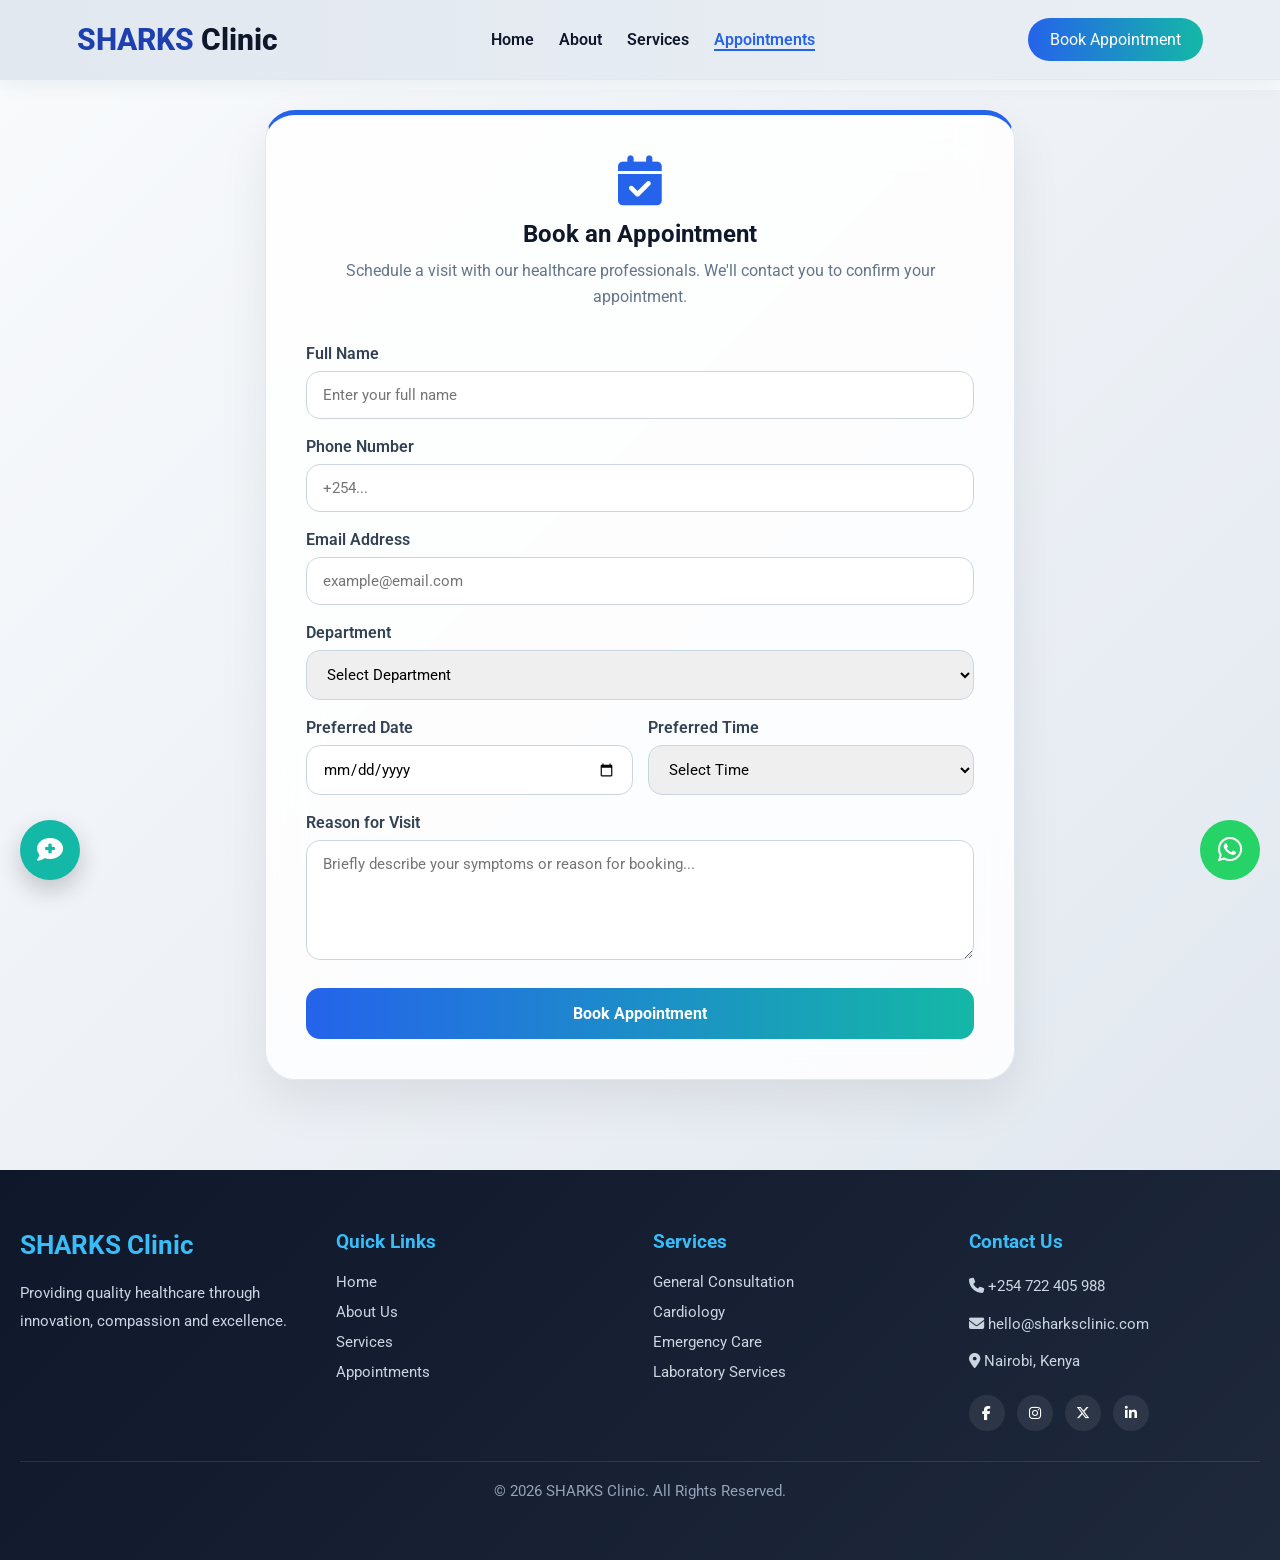
<file: appointment.html>
<!DOCTYPE html>
<html lang="en">
<head>
  <meta charset="UTF-8">
  <meta name="viewport" content="width=device-width, initial-scale=1.0">

  <title>Appointment Form</title>

  <link href="https://fonts.googleapis.com/css2?family=Roboto:ital,wght@0,100..900;1,100..900&display=swap" rel="stylesheet">
  <link rel="stylesheet"
  href="https://cdnjs.cloudflare.com/ajax/libs/font-awesome/6.5.1/css/all.min.css">

  <link rel="stylesheet"
  href="https://fonts.googleapis.com/css2?family=Material+Symbols+Outlined:opsz,wght,FILL,GRAD@24,400,0,0">

  <link rel="stylesheet" href="styles/appointment.css">
  <link rel="stylesheet" href="styles/header.css">
  <link rel="stylesheet" href="styles/general.css">
  <link rel="stylesheet" href="styles/footer.css">
  <link rel="stylesheet" href="assets/css/shared.css">
</head>

<body>
      <div id="header"></div>

 <section class="appointment-section">

  <div class="appointment-card">

    <i class="fa fa-calendar-check appointment-icon"></i>

    <h1>Book an Appointment</h1>

    <p class="subtitle">
      Schedule a visit with our healthcare professionals.
      We'll contact you to confirm your appointment.
    </p>

    <form class="appointment-form" id="appointmentForm" novalidate>

      <div class="form-group" data-field="fullName">
        <label for="fullName">Full Name</label>
        <input
          type="text"
          id="fullName"
          name="fullName"
          placeholder="Enter your full name"
          required>
        <span class="field-error">Please enter your full name.</span>
      </div>

      <div class="form-group" data-field="phone">
        <label for="phone">Phone Number</label>
        <input
          type="tel"
          id="phone"
          name="phone"
          placeholder="+254..."
          required>
        <span class="field-error">Please enter a valid phone number.</span>
      </div>

      <div class="form-group" data-field="email">
        <label for="email">Email Address</label>
        <input
          type="email"
          id="email"
          name="email"
          placeholder="example@email.com">
        <span class="field-error">Please enter a valid email address.</span>
      </div>

      <div class="form-group" data-field="department">
        <label for="department">Department</label>

        <select id="department" name="department" required>
          <option value="">Select Department</option>
          <option>General Consultation</option>
          <option>Cardiology</option>
          <option>Pediatrics</option>
          <option>Dermatology</option>
          <option>Dental Care</option>
          <option>Orthopedics</option>
          <option>Laboratory</option>
        </select>
        <span class="field-error">Please select a department.</span>
      </div>

      <div class="form-row">

        <div class="form-group" data-field="date">
          <label for="appointmentDate">Preferred Date</label>
          <input type="date" id="appointmentDate" name="date" required>
          <span class="field-error">Please choose a valid future date.</span>
        </div>

        <div class="form-group" data-field="time">
          <label for="appointmentTime">Preferred Time</label>

          <select id="appointmentTime" name="time" required>
            <option value="">Select Time</option>
            <option>08:00 AM</option>
            <option>09:00 AM</option>
            <option>10:00 AM</option>
            <option>11:00 AM</option>
            <option>12:00 PM</option>
            <option>01:00 PM</option>
            <option>02:00 PM</option>
            <option>03:00 PM</option>
            <option>04:00 PM</option>
            <option>05:00 PM</option>
          </select>
          <span class="field-error">Please select a time slot.</span>
        </div>

      </div>

      <div class="form-group" data-field="reason">
        <label for="reason">Reason for Visit</label>

        <textarea
          id="reason"
          name="reason"
          rows="5"
          placeholder="Briefly describe your symptoms or reason for booking..."
          required></textarea>
        <span class="field-error">Please briefly describe your reason for visiting.</span>
      </div>

      <button type="submit" class="submit-btn">
        Book Appointment
      </button>

    </form>

  </div>

</section>

  
    <div id="footer"></div>

  <script src="assets/js/storage.js"></script>
  <script src="assets/js/toast.js"></script>
  <script src="components/components.js"></script>
  <script src="scripts/appointment.js"></script>

</body>
</html>
</file>
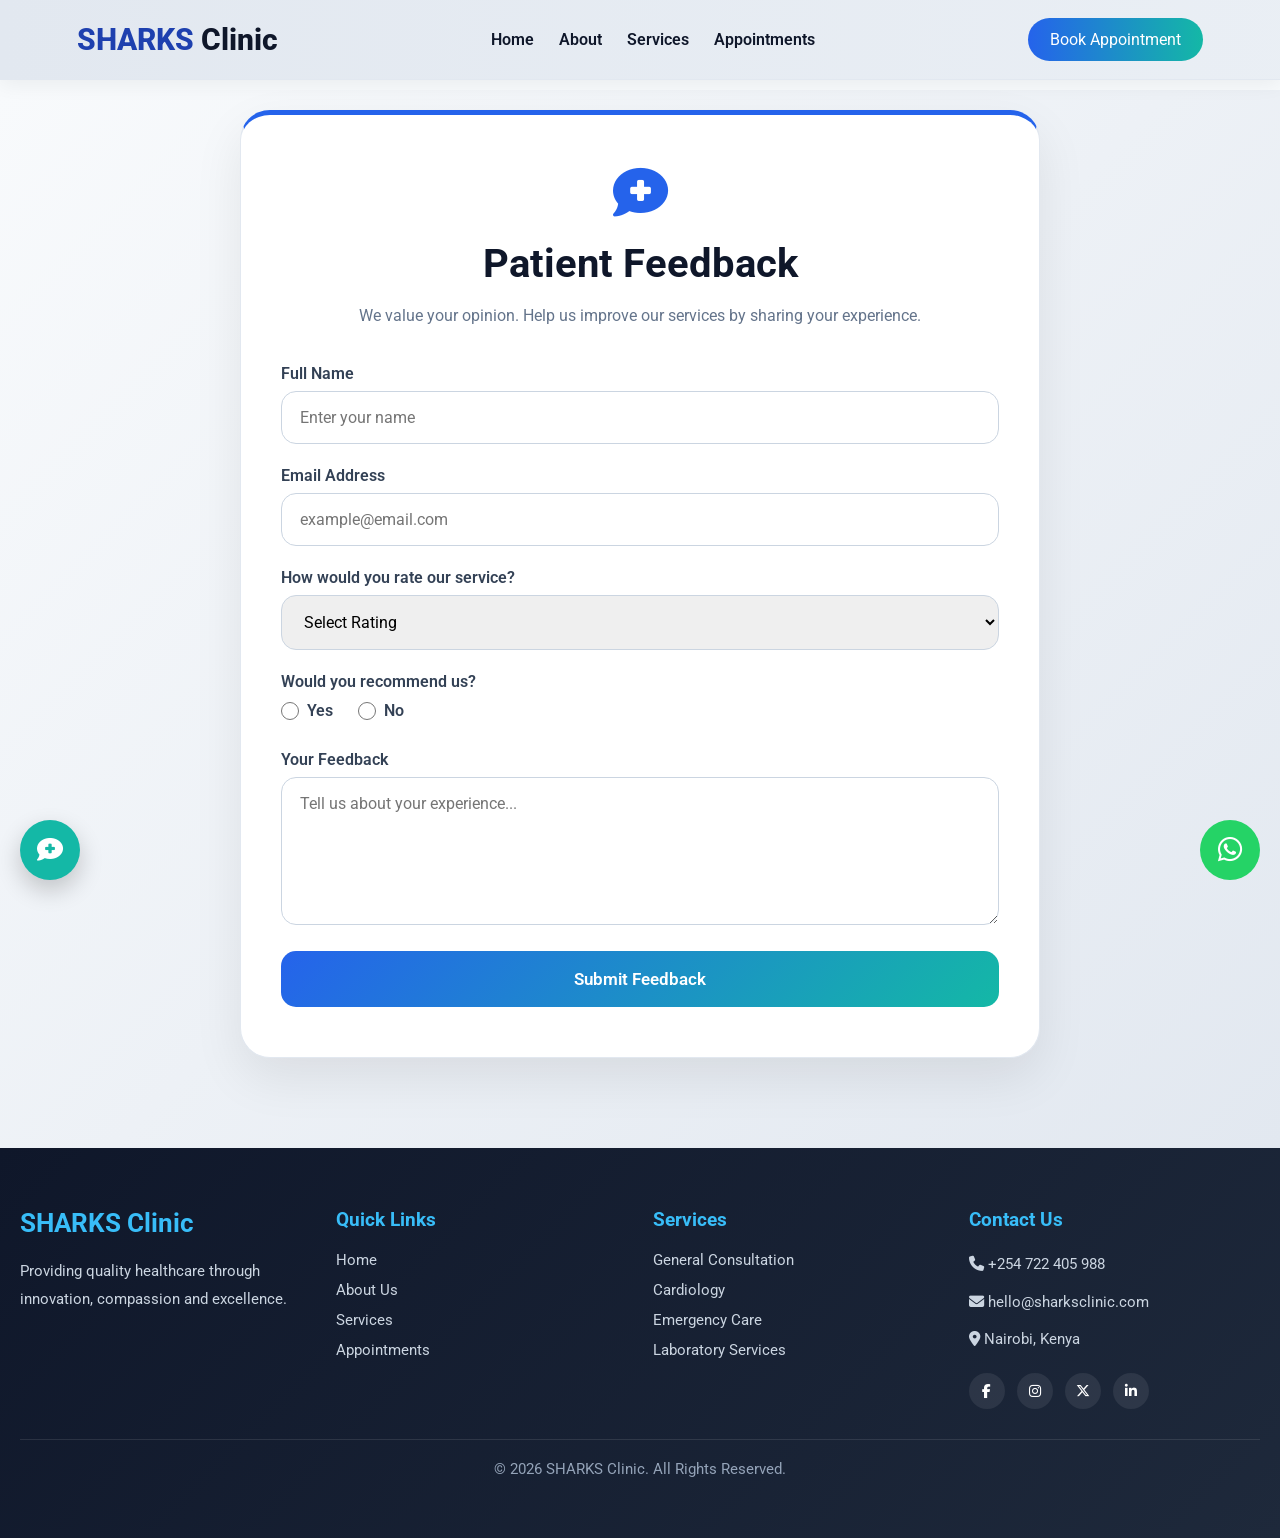
<file: feedback.html>
<!DOCTYPE html>
<html lang="en">
<head>
  <meta charset="UTF-8">
  <meta name="viewport" content="width=device-width, initial-scale=1.0">
  <title>Patient Feedback</title>

  <link href="https://fonts.googleapis.com/css2?family=Roboto:ital,wght@0,100..900;1,100..900&display=swap" rel="stylesheet">
  <link rel="stylesheet"
  href="https://cdnjs.cloudflare.com/ajax/libs/font-awesome/6.5.1/css/all.min.css">

  <link rel="stylesheet" href="styles/feedback.css">
  <link rel="stylesheet" href="styles/header.css">
  <link rel="stylesheet" href="styles/general.css">
  <link rel="stylesheet" href="styles/footer.css">
  <link rel="stylesheet" href="assets/css/shared.css">
</head>
<body>
    <div id="header"></div>

<section class="feedback-section">

  <div class="feedback-card">

    <i class="fa-solid fa-comment-medical feedback-icon" aria-hidden="true"></i>

    <h1>Patient Feedback</h1>

    <p class="subtitle">
      We value your opinion. Help us improve our services by sharing your experience.
    </p>

    <form class="feedback-form" id="feedbackForm" novalidate>

      <div class="form-group" data-field="fullName">
        <label for="fbFullName">Full Name</label>
        <input
          type="text"
          id="fbFullName"
          name="fullName"
          placeholder="Enter your name">
        <span class="field-error">Please enter your name.</span>
      </div>

      <div class="form-group" data-field="email">
        <label for="fbEmail">Email Address</label>
        <input
          type="email"
          id="fbEmail"
          name="email"
          placeholder="example@email.com">
        <span class="field-error">Please enter a valid email address.</span>
      </div>

      <div class="form-group" data-field="rating">
        <label for="fbRating">How would you rate our service?</label>

        <select id="fbRating" name="rating" required>
          <option value="">Select Rating</option>
          <option value="5">⭐⭐⭐⭐⭐ Excellent</option>
          <option value="4">⭐⭐⭐⭐ Very Good</option>
          <option value="3">⭐⭐⭐ Good</option>
          <option value="2">⭐⭐ Fair</option>
          <option value="1">⭐ Poor</option>
        </select>
        <span class="field-error">Please select a rating.</span>
      </div>

      <div class="form-group" data-field="recommend">
        <label id="recommendLabel">Would you recommend us?</label>

        <div class="radio-group" role="radiogroup" aria-labelledby="recommendLabel">
          <label for="recommendYes">
            <input type="radio" id="recommendYes" name="recommend" value="yes">
            Yes
          </label>

          <label for="recommendNo">
            <input type="radio" id="recommendNo" name="recommend" value="no">
            No
          </label>
        </div>
        <span class="field-error">Please let us know if you'd recommend us.</span>
      </div>

      <div class="form-group" data-field="message">
        <label for="fbMessage">Your Feedback</label>

        <textarea
          id="fbMessage"
          name="message"
          rows="6"
          placeholder="Tell us about your experience..."
          required></textarea>
        <span class="field-error">Please share a few words about your experience.</span>
      </div>

      <button type="submit" class="submit-btn">
        Submit Feedback
      </button>

    </form>

  </div>

</section>

    <div id="footer"></div>

  <script src="assets/js/storage.js"></script>
  <script src="assets/js/toast.js"></script>
  <script src="components/components.js"></script>
  <script src="scripts/feedback.js"></script>

</body>
</html>
</file>
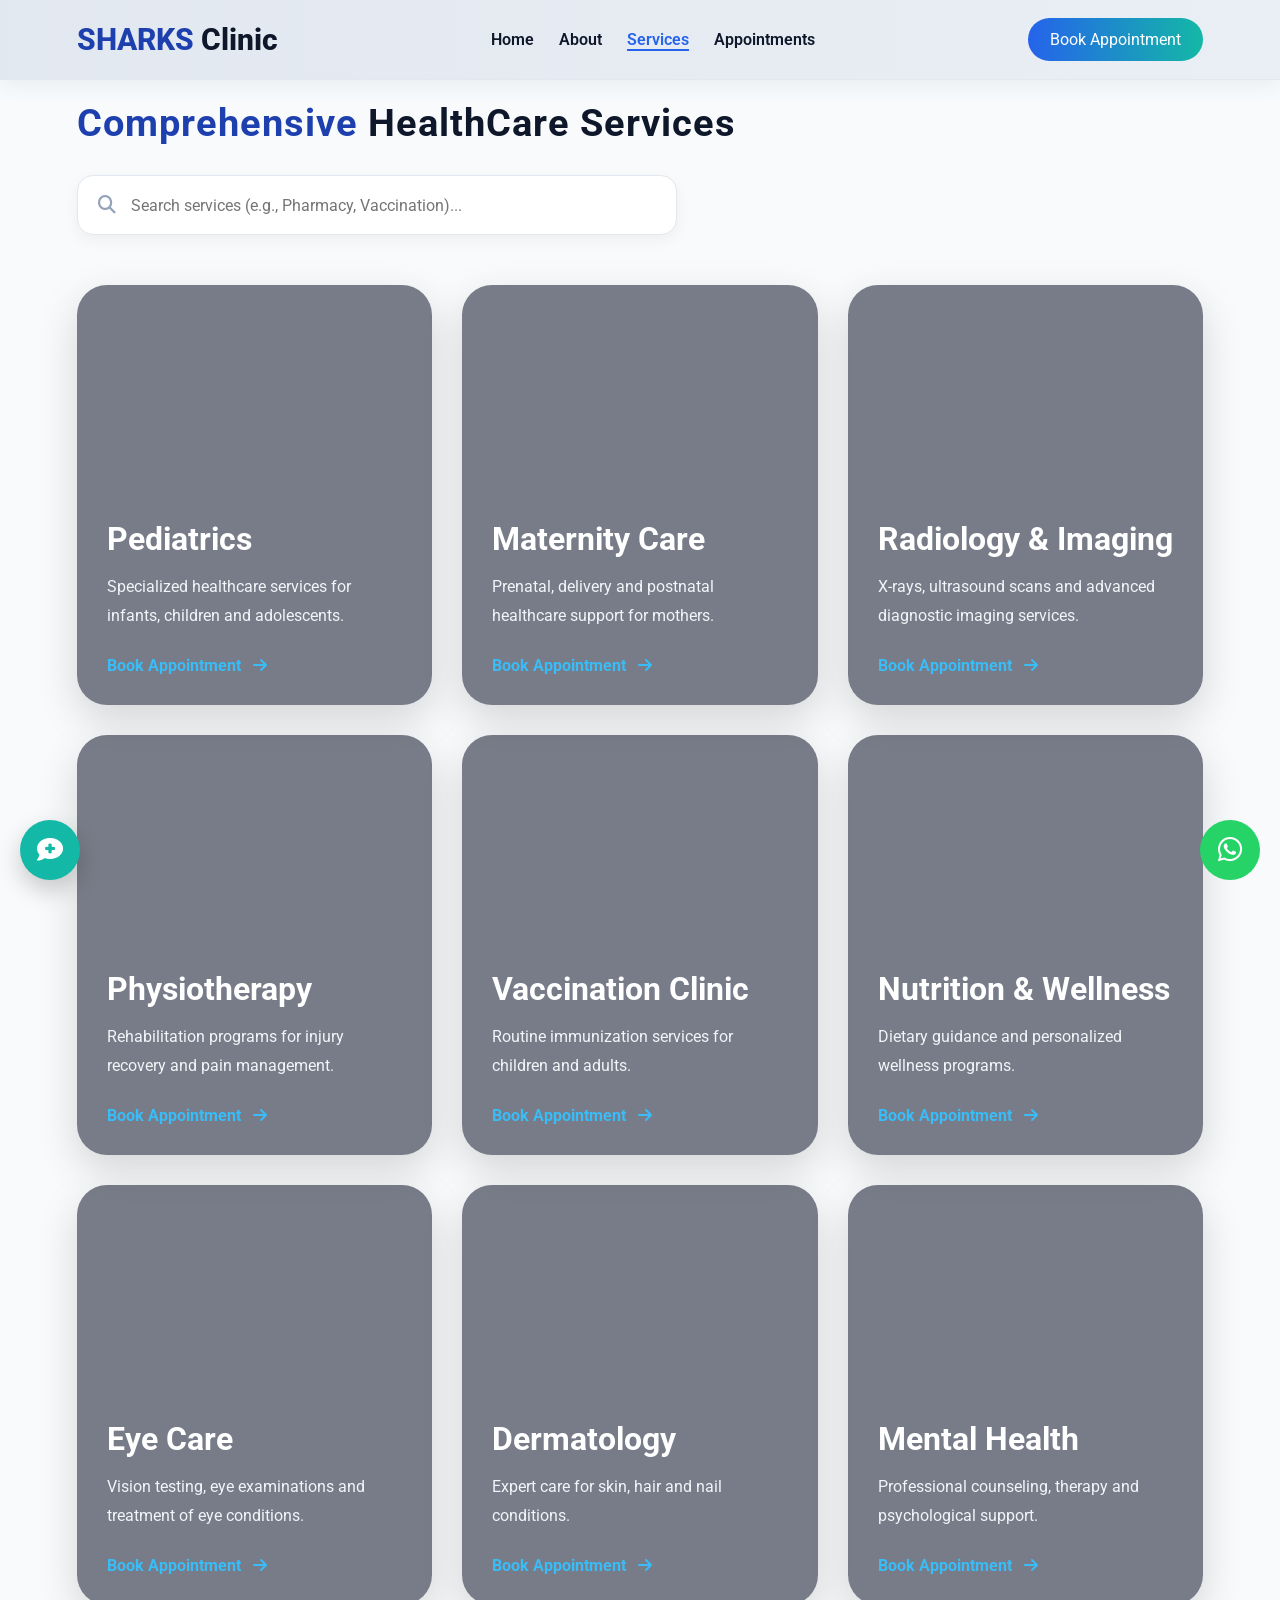
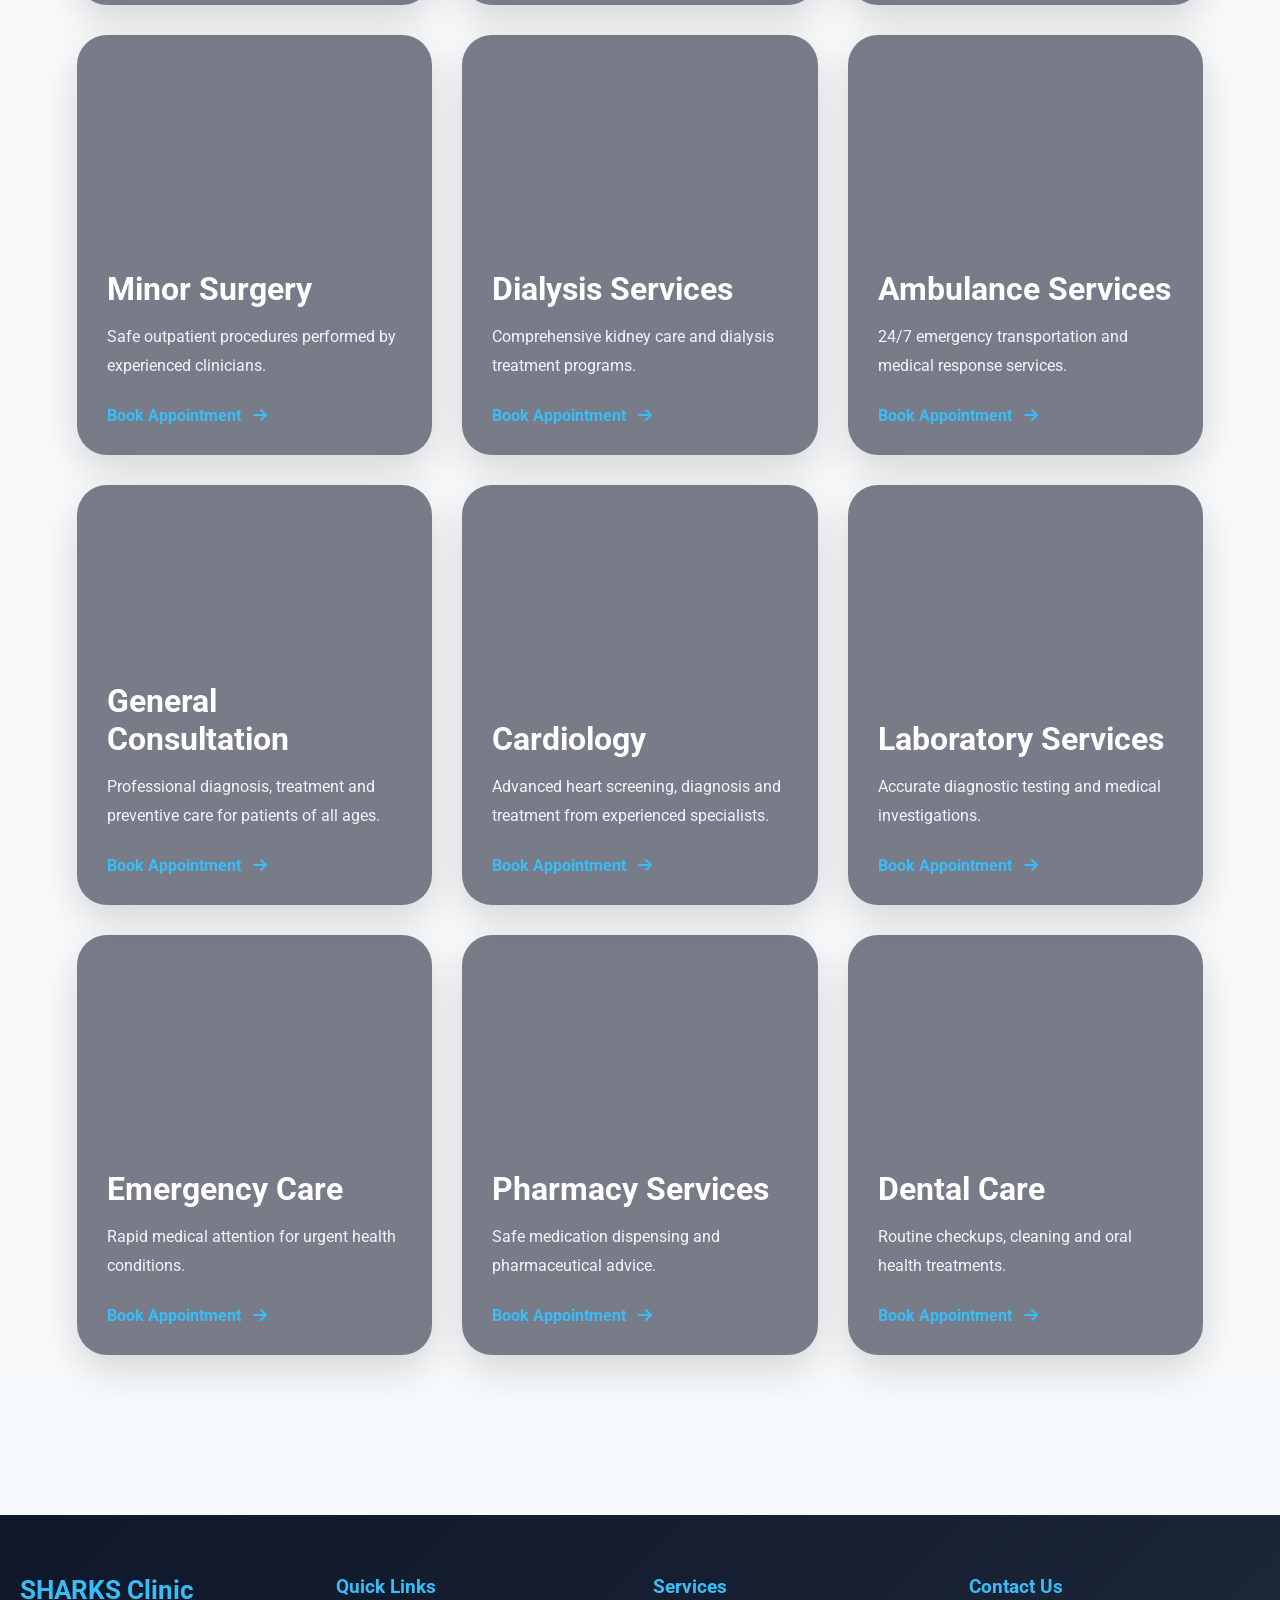
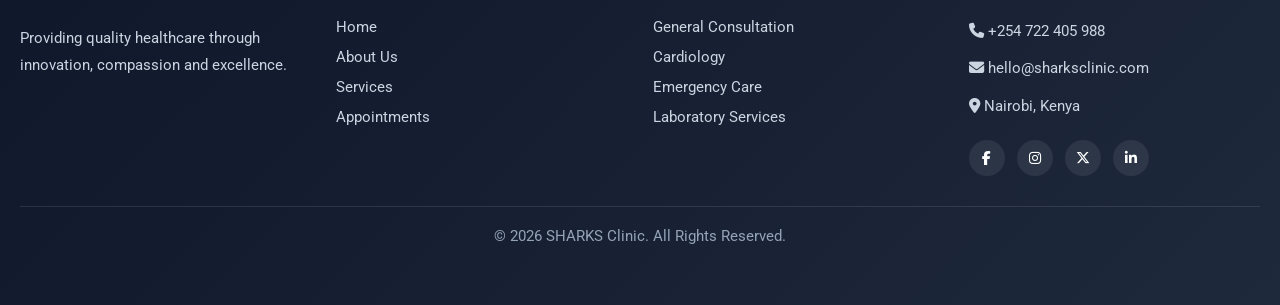
<file: services.html>
<!DOCTYPE html>
<html lang="en">
<head>
  <meta charset="UTF-8">
  <meta name="viewport" content="width=device-width, initial-scale=1.0">
  <title>Services</title>

  <link href="https://fonts.googleapis.com/css2?family=Roboto:ital,wght@0,100..900;1,100..900&display=swap" rel="stylesheet">
  <link rel="stylesheet"
  href="https://cdnjs.cloudflare.com/ajax/libs/font-awesome/6.5.1/css/all.min.css">

  <link rel="stylesheet" href="styles/services-main.css">
  <link rel="stylesheet" href="styles/header.css">
  <link rel="stylesheet" href="styles/general.css">
  <link rel="stylesheet" href="styles/footer.css">
  <link rel="stylesheet" href="assets/css/shared.css">
</head>
<body>
    <div id="header"></div>
  <section class="services-section">

<h1>
        Comprehensive
        <span>HealthCare Services</span>
    </h1>

    <div class="search-box">
        <i class="fa-solid fa-magnifying-glass" aria-hidden="true"></i>
        <label for="serviceSearch" class="sr-only">Search services</label>
        <input type="text"
               id="serviceSearch"
               placeholder="Search services (e.g., Pharmacy, Vaccination)...">
    </div>

    <p id="noServiceResults" class="no-results-message" hidden>
      No services match your search. Try a different keyword.
    </p>

  <div class="services-grid" id="servicesGrid">

    <div class="service-card pediatrics" data-keywords="pediatrics specialized healthcare services for infants, children and adolescents.">
  <div class="overlay"></div>
  <div class="card-content">
    <h3>Pediatrics</h3>
    <p>Specialized healthcare services for infants, children and adolescents.</p>
    <a href="appointment.html">Book Appointment <i class="fa-solid fa-arrow-right"></i></a>
  </div>
</div>

<div class="service-card maternity" data-keywords="maternity care prenatal, delivery and postnatal healthcare support for mothers.">
  <div class="overlay"></div>
  <div class="card-content">
    <h3>Maternity Care</h3>
    <p>Prenatal, delivery and postnatal healthcare support for mothers.</p>
    <a href="appointment.html">Book Appointment <i class="fa-solid fa-arrow-right"></i></a>
  </div>
</div>

<div class="service-card radiology" data-keywords="radiology & imaging x-rays, ultrasound scans and advanced diagnostic imaging services.">
  <div class="overlay"></div>
  <div class="card-content">
    <h3>Radiology & Imaging</h3>
    <p>X-rays, ultrasound scans and advanced diagnostic imaging services.</p>
    <a href="appointment.html">Book Appointment <i class="fa-solid fa-arrow-right"></i></a>
  </div>
</div>

<div class="service-card physiotherapy" data-keywords="physiotherapy rehabilitation programs for injury recovery and pain management.">
  <div class="overlay"></div>
  <div class="card-content">
    <h3>Physiotherapy</h3>
    <p>Rehabilitation programs for injury recovery and pain management.</p>
    <a href="appointment.html">Book Appointment <i class="fa-solid fa-arrow-right"></i></a>
  </div>
</div>

<div class="service-card vaccination" data-keywords="vaccination clinic routine immunization services for children and adults.">
  <div class="overlay"></div>
  <div class="card-content">
    <h3>Vaccination Clinic</h3>
    <p>Routine immunization services for children and adults.</p>
    <a href="appointment.html">Book Appointment <i class="fa-solid fa-arrow-right"></i></a>
  </div>
</div>

<div class="service-card nutrition" data-keywords="nutrition & wellness dietary guidance and personalized wellness programs.">
  <div class="overlay"></div>
  <div class="card-content">
    <h3>Nutrition & Wellness</h3>
    <p>Dietary guidance and personalized wellness programs.</p>
    <a href="appointment.html">Book Appointment <i class="fa-solid fa-arrow-right"></i></a>
  </div>
</div>

<div class="service-card ophthalmology" data-keywords="eye care vision testing, eye examinations and treatment of eye conditions.">
  <div class="overlay"></div>
  <div class="card-content">
    <h3>Eye Care</h3>
    <p>Vision testing, eye examinations and treatment of eye conditions.</p>
    <a href="appointment.html">Book Appointment <i class="fa-solid fa-arrow-right"></i></a>
  </div>
</div>

<div class="service-card dermatology" data-keywords="dermatology expert care for skin, hair and nail conditions.">
  <div class="overlay"></div>
  <div class="card-content">
    <h3>Dermatology</h3>
    <p>Expert care for skin, hair and nail conditions.</p>
    <a href="appointment.html">Book Appointment <i class="fa-solid fa-arrow-right"></i></a>
  </div>
</div>

<div class="service-card mental-health" data-keywords="mental health professional counseling, therapy and psychological support.">
  <div class="overlay"></div>
  <div class="card-content">
    <h3>Mental Health</h3>
    <p>Professional counseling, therapy and psychological support.</p>
    <a href="appointment.html">Book Appointment <i class="fa-solid fa-arrow-right"></i></a>
  </div>
</div>

<div class="service-card surgery" data-keywords="minor surgery safe outpatient procedures performed by experienced clinicians.">
  <div class="overlay"></div>
  <div class="card-content">
    <h3>Minor Surgery</h3>
    <p>Safe outpatient procedures performed by experienced clinicians.</p>
    <a href="appointment.html">Book Appointment <i class="fa-solid fa-arrow-right"></i></a>
  </div>
</div>

<div class="service-card dialysis" data-keywords="dialysis services comprehensive kidney care and dialysis treatment programs.">
  <div class="overlay"></div>
  <div class="card-content">
    <h3>Dialysis Services</h3>
    <p>Comprehensive kidney care and dialysis treatment programs.</p>
    <a href="appointment.html">Book Appointment <i class="fa-solid fa-arrow-right"></i></a>
  </div>
</div>

<div class="service-card ambulance" data-keywords="ambulance services 24/7 emergency transportation and medical response services.">
  <div class="overlay"></div>
  <div class="card-content">
    <h3>Ambulance Services</h3>
    <p>24/7 emergency transportation and medical response services.</p>
    <a href="appointment.html">Book Appointment <i class="fa-solid fa-arrow-right"></i></a>
  </div>
</div>

    <div class="service-card consultation" data-keywords="general consultation professional diagnosis, treatment and preventive care for patients of all ages.">
      <div class="overlay"></div>
      <div class="card-content">
        <h3>General Consultation</h3>
        <p>Professional diagnosis, treatment and preventive care for patients of all ages.</p>
        <a href="appointment.html">Book Appointment <i class="fa-solid fa-arrow-right"></i></a>
      </div>
    </div>

    <div class="service-card cardiology" data-keywords="cardiology advanced heart screening, diagnosis and treatment from experienced specialists.">
      <div class="overlay"></div>
      <div class="card-content">
        <h3>Cardiology</h3>
        <p>Advanced heart screening, diagnosis and treatment from experienced specialists.</p>
        <a href="appointment.html">Book Appointment <i class="fa-solid fa-arrow-right"></i></a>
      </div>
    </div>

    <div class="service-card laboratory" data-keywords="laboratory services accurate diagnostic testing and medical investigations.">
      <div class="overlay"></div>
      <div class="card-content">
        <h3>Laboratory Services</h3>
        <p>Accurate diagnostic testing and medical investigations.</p>
        <a href="appointment.html">Book Appointment <i class="fa-solid fa-arrow-right"></i></a>
      </div>
    </div>

    <div class="service-card emergency" data-keywords="emergency care rapid medical attention for urgent health conditions.">
      <div class="overlay"></div>
      <div class="card-content">
        <h3>Emergency Care</h3>
        <p>Rapid medical attention for urgent health conditions.</p>
        <a href="appointment.html">Book Appointment <i class="fa-solid fa-arrow-right"></i></a>
      </div>
    </div>

    <div class="service-card pharmacy" data-keywords="pharmacy services safe medication dispensing and pharmaceutical advice.">
      <div class="overlay"></div>
      <div class="card-content">
        <h3>Pharmacy Services</h3>
        <p>Safe medication dispensing and pharmaceutical advice.</p>
        <a href="appointment.html">Book Appointment <i class="fa-solid fa-arrow-right"></i></a>
      </div>
    </div>

    <div class="service-card dental" data-keywords="dental care routine checkups, cleaning and oral health treatments.">
      <div class="overlay"></div>
      <div class="card-content">
        <h3>Dental Care</h3>
        <p>Routine checkups, cleaning and oral health treatments.</p>
        <a href="appointment.html">Book Appointment <i class="fa-solid fa-arrow-right"></i></a>
      </div>
      
    </div>

  </div>

  </section>

    <div id="footer"></div>

  <script src="assets/js/storage.js"></script>
  <script src="assets/js/toast.js"></script>
  <script src="components/components.js"></script>
  <script src="scripts/services.js"></script>

</body>
</html>
</file>
<file: styles/appointment.css>
body{
   font-family:Roboto,sans-serif;
 }
 
  .top-bar {
   background:#0f172a;
   color:#fff;
   padding:12px 6%;
   display:flex;
   justify-content:space-between;
   flex-wrap:wrap;
 }
 
  .top-bar a{
   text-decoration: none;
   color: inherit;
}

 .appointment-section{
  min-height:90vh;
  padding:20px 20px 50px;
  background:
  linear-gradient(
  135deg,
  #f8fafc,
  #e2e8f0);
  display:flex;
  justify-content:center;
  align-items:flex-start;
}

.appointment-card{
  width:100%;
  max-width:750px;
  background:#fff;
  padding:40px;
  border-radius:30px;
  box-shadow:
  0 20px 50px rgba(0,0,0,.08);
  border:1px solid #e2e8f0;
  background: rgba(255,255,255,.85);
  backdrop-filter: blur(25px);
  border-top: 5px solid #2563eb;
  margin-bottom: 40px;
}

 @media(max-width:900px){

  .appointment-card{
    padding:25px;
  }

}

.appointment-card h1{
  text-align:center;
  color:#0f172a;
  margin-bottom:10px;
}

.subtitle{
  text-align:center;
  color:#64748b;
  margin-bottom:35px;
  line-height:1.6;
}

.appointment-form{
  display:flex;
  flex-direction:column;
  gap:18px;
}

.form-group{
  display:flex;
  flex-direction:column;
}

.form-group label{
  margin-bottom:8px;
  font-weight:600;
  color:#334155;
}

.form-group input,
.form-group select,
.form-group textarea{
  padding:14px 16px;
  border:1px solid #cbd5e1;
  border-radius:14px;
  font-size:15px;
  outline:none;
  transition:.3s;
}

.form-group input:focus,
.form-group select:focus,
.form-group textarea:focus{
  border-color:#2563eb;
  box-shadow:
  0 0 0 4px rgba(37,99,235,.15);
}

.form-row{
  display:grid;
  grid-template-columns:1fr 1fr;
  gap:15px;
}

.submit-btn{
  margin-top:10px;
  padding:16px;
  border:none;
  border-radius:14px;
  font-size:16px;
  font-weight:700;
  color:#fff;
  cursor:pointer;

  background:
  linear-gradient(
  to right,
  #2563eb,
  #14b8a6);

  transition:.3s;
}

.submit-btn:hover{
  transform:translateY(-3px);
}

 .appointment-icon{
  font-size:50px;
  color:#2563eb;
  display:block;
  text-align:center;
  margin-bottom:15px;
 }

 @media(max-width:900px){
  .form-row{
    grid-template-columns:1fr;
  }
 }
 
@media(max-width:700px){

  .appointment-card{
    padding:25px;
  }

  .form-row{
    grid-template-columns:1fr;
  }

}

@media(max-width:480px){

  .appointment-card{
    padding:18px;
  }

  .appointment-card h1{
    font-size:1.5rem;
  }

  .appointment-icon{
    font-size:40px;
  }

  .subtitle{
    font-size:.9rem;
  }
}
</file>
<file: styles/header.css>
html {
  scroll-behavior: smooth;
}

.top-bar {
   background:#0f172a;
   color:#fff;
   padding:12px 6%;
   display:flex;
   justify-content:space-between;
   flex-wrap:wrap;
 }
 
 .top-bar a{
   text-decoration: none;
   color: inherit;
}
 
  .navbar {
   display: flex;
   justify-content: space-between;
   align-items: center;
   padding: 18px 6%;
   position: fixed;
   top: 0;
   left: 0;
   width: 100%;
   z-index: 1000;
   background: linear-gradient(270deg, #ffffff, #f1f5f9, #e2e8f0);
   background-size: 400% 400%;
   animation: softMove 18s ease infinite;
   box-shadow: 0 4px 20px rgba(0,0,0,0.06);
   border-bottom: 1px solid #e2e8f0;
}
 
 @keyframes softMove {
  0%{
    background-position: 0% 50%;
  }
  50%{
    background-position: 100% 50%;
  }
  100%{
    background-position: 0% 50%;
  }
 }

 .logo {
   font-size:30px;
   font-weight:800;
   color:#1E40AF;
 }
 .logo span {
   color:#0f172a;
 }
 
 .nav-links {
   display:flex;
   gap:25px;
   list-style:none;
 }
 
 .nav-links a {
   text-decoration:none;
   color:#0f172a;
   font-weight:600;
   transition: color .2s;
 }

 .nav-links a:hover,
 .nav-links a.active-link {
   color:#2563eb;
 }

 .nav-links a.active-link {
   border-bottom: 2px solid #2563eb;
 }
 
 .nav-btn {
   background: linear-gradient(
   to right,
   #2563eb,
   #14b8a6);
   transition:.3s;
   padding:12px 22px;
   border-radius:30px;
   color:#fff;
   text-decoration:none;
 }
 
 .hamburger {
   display:none;
   font-size:28px;
   cursor:pointer;
 }
</file>
<file: styles/general.css>
*{
 margin:0;
 padding:0;
 box-sizing:border-box;
 font-family:Roboto,sans-serif;
 }

html{
  scroll-behavior:smooth;
}

 body {
   background:#f7fafc;
   color:#1e293b;
   padding-top: 90px; /* adjust to your navbar height */
 }

@media(max-width:900px){

  .nav-links{
    position:absolute;
    top:100%;
    left:-100%;
    width:100%;
    background:#fff;
    flex-direction:column;
    padding:20px;
    transition:.4s;
  }

  .hero-content{
    top:50%;
    left:5%;
    right:5%;
    max-width:none;
    transform:translateY(-50%);
  }

  .glass{
    padding:24px;
    border-radius:20px;
  }

  .glass h1{
    font-size:1.9rem;
    line-height:1.2;
  }

  .nav-links.active{
    left:0;
  }

  .hamburger{
    display:block;
  }

  .nav-btn{
    display:none;
  }

}

@media(max-width:480px){

  .glass{
    padding:18px;
  }

  .glass h1{
    font-size:1.5rem;
  }

  .glass p{
    font-size:.9rem;
    line-height:1.5;
  }

  .btns a{
    padding:12px 18px;
    font-size:.9rem;
  }

  .navbar{
    padding:14px 4%;
  }

  .logo{
    font-size:22px;
  }
}
</file>
<file: styles/footer.css>
p{
  font-family:Roboto, sans-serif;
}

.whatsapp {
   position:fixed;
   bottom:20px;
   right:20px;background:#25D366;
   color:#fff;
   width:60px;
   height:60px;
   border-radius:50%;
   display:flex;
   align-items:center;
   justify-content:center;
   font-size:28px;
   text-decoration:none;
   z-index: 3;
 }
 
 .feedback-btn{
  position:fixed;
  bottom:20px; /* above WhatsApp */
  left:20px;
  width:60px;
  height:60px;
  border-radius:50%;
  background:#14B8A6;
  color:#fff;
  display:flex;
  align-items:center;
  justify-content:center;
  font-size:26px;
  text-decoration:none;
  box-shadow:0 10px 25px rgba(0,0,0,0.2);
  transition:0.3s;
  z-index: 3;
 }

 .feedback-btn:hover{
  transform:scale(1.1);
  background:#0F766E;
 }

.footer{
  background:
  linear-gradient(
  135deg,
  #0f172a,
  #1e293b);
  color:white;
  padding:60px 20px;
}

.footer-grid{
  display:grid;
  grid-template-columns:
  repeat(auto-fit,minmax(250px,1fr));
  gap:25px;
  margin-bottom:30px;
}

.footer-col span{
  color: #38bdf8;
}

.footer-col h2{
  font-size:1.6rem;
  margin-bottom:20px;
  color: #38bdf8;
}

.footer-col h3{
  margin-bottom:20px;
  color:#38bdf8;
  font-size:1.2rem;
}

.footer-col p{
  color:#cbd5e1;
  line-height:1.8;
  margin-bottom:10px;
}

.footer-col ul{
  list-style:none;
}

.footer-col ul li{
  margin-bottom:12px;
  color:#cbd5e1;
}

.footer-col ul li a{
  color:#cbd5e1;
  text-decoration:none;
  transition:.3s;
}

.footer-col ul li a:hover{
  color:#38bdf8;
}

.socials{
  display:flex;
  gap:12px;
  margin-top:20px;
}

.socials a{
  width:36px;
  height: 36px;
  font-size: 14px;
  display:flex;
  align-items:center;
  justify-content:center;
  border-radius:50%;
  background:
  rgba(255,255,255,.08);
  color:white;
  text-decoration:none;
  transition:.3s;
}

.socials a:hover{
  background:#0ea5e9;
  transform:translateY(-3px);
}

.footer-bottom{
  border-top:
  1px solid rgba(255,255,255,.1);
  padding-top:20px;
  text-align:center;
}

.footer-bottom p{
  color:#94a3b8;
}

.footer-col p,
.footer-col ul li,
.footer-bottom p{
  font-size:0.95rem;
}
</file>
<file: assets/css/shared.css>
/* ============================================================
   SHARKS Clinic — Shared UI Styles (shared.css)
   ------------------------------------------------------------
   Toast notifications and modal dialogs shared between the
   public website and the admin dashboard.
   ============================================================ */

/* ---------- Toast notifications ---------------------------------- */
.toast-container {
  position: fixed;
  top: 20px;
  right: 20px;
  z-index: 9999;
  display: flex;
  flex-direction: column;
  gap: 10px;
  max-width: 360px;
  width: calc(100% - 40px);
}

.toast {
  display: flex;
  align-items: flex-start;
  gap: 10px;
  background: #ffffff;
  color: #1e293b;
  border: 1px solid #e2e8f0;
  border-left: 4px solid #2563eb;
  border-radius: 12px;
  padding: 14px 16px;
  font-size: 14px;
  box-shadow: 0 10px 30px rgba(0, 0, 0, 0.12);
  opacity: 0;
  transform: translateX(40px);
  transition: opacity 0.25s ease, transform 0.25s ease;
}

.toast.toast-show {
  opacity: 1;
  transform: translateX(0);
}

.toast.toast-hide {
  opacity: 0;
  transform: translateX(40px);
}

.toast i:first-child {
  font-size: 18px;
  margin-top: 1px;
  flex-shrink: 0;
}

.toast-message {
  flex: 1;
  line-height: 1.4;
}

.toast-close {
  background: none;
  border: none;
  color: #94a3b8;
  cursor: pointer;
  font-size: 14px;
  padding: 2px;
  flex-shrink: 0;
}

.toast-close:hover { color: #1e293b; }

.toast-success { border-left-color: #059669; }
.toast-success i:first-child { color: #059669; }

.toast-error { border-left-color: #dc2626; }
.toast-error i:first-child { color: #dc2626; }

.toast-warning { border-left-color: #f59e0b; }
.toast-warning i:first-child { color: #f59e0b; }

.toast-info { border-left-color: #2563eb; }
.toast-info i:first-child { color: #2563eb; }

/* ---------- Form validation states --------------------------------- */
.form-group.has-error input,
.form-group.has-error select,
.form-group.has-error textarea {
  border-color: #dc2626 !important;
  box-shadow: 0 0 0 4px rgba(220, 38, 38, 0.1) !important;
}

.field-error {
  color: #dc2626;
  font-size: 12.5px;
  margin-top: 6px;
  display: none;
}

.form-group.has-error .field-error {
  display: block;
}

/* ---------- Modal dialogs ------------------------------------------- */
.modal-overlay {
  position: fixed;
  inset: 0;
  background: rgba(15, 23, 42, 0.5);
  display: flex;
  align-items: center;
  justify-content: center;
  z-index: 2000;
  opacity: 0;
  pointer-events: none;
  transition: opacity 0.2s ease;
  padding: 20px;
}

.modal-overlay.modal-open {
  opacity: 1;
  pointer-events: all;
}

.modal {
  background: #ffffff;
  border-radius: 16px;
  width: 100%;
  max-width: 480px;
  max-height: 90vh;
  overflow-y: auto;
  box-shadow: 0 20px 60px rgba(0, 0, 0, 0.25);
  transform: translateY(20px) scale(0.98);
  transition: transform 0.2s ease;
}

.modal-overlay.modal-open .modal {
  transform: translateY(0) scale(1);
}

.modal-header {
  display: flex;
  align-items: center;
  justify-content: space-between;
  padding: 18px 22px;
  border-bottom: 1px solid #e2e8f0;
}

.modal-header h3 {
  font-size: 17px;
  font-weight: 700;
  color: #0f172a;
}

.modal-close {
  background: none;
  border: none;
  font-size: 18px;
  color: #64748b;
  cursor: pointer;
  padding: 4px;
  border-radius: 6px;
  line-height: 1;
}

.modal-close:hover { background: #f1f5f9; color: #0f172a; }

.modal-body { padding: 20px 22px; }

.modal-footer {
  display: flex;
  justify-content: flex-end;
  gap: 10px;
  padding: 16px 22px;
  border-top: 1px solid #e2e8f0;
}

.modal-footer .btn {
  padding: 10px 18px;
  border-radius: 10px;
  font-size: 13.5px;
  font-weight: 600;
  cursor: pointer;
  border: 1px solid transparent;
  transition: opacity 0.15s, background 0.15s;
}

.btn-primary { background: #2563eb; color: #fff; }
.btn-primary:hover { opacity: 0.92; }

.btn-danger { background: #dc2626; color: #fff; }
.btn-danger:hover { opacity: 0.92; }

.btn-secondary { background: #f1f5f9; color: #1e293b; border-color: #e2e8f0; }
.btn-secondary:hover { background: #e2e8f0; }

.modal-body .form-group {
  display: flex;
  flex-direction: column;
  margin-bottom: 14px;
}

.modal-body .form-group label {
  font-size: 12.5px;
  font-weight: 600;
  color: #334155;
  margin-bottom: 6px;
}

.modal-body .form-group input,
.modal-body .form-group select,
.modal-body .form-group textarea {
  padding: 10px 12px;
  border: 1px solid #cbd5e1;
  border-radius: 8px;
  font-size: 13.5px;
  outline: none;
  font-family: inherit;
  transition: border-color 0.15s, box-shadow 0.15s;
}

.modal-body .form-group input:focus,
.modal-body .form-group select:focus,
.modal-body .form-group textarea:focus {
  border-color: #2563eb;
  box-shadow: 0 0 0 3px rgba(37, 99, 235, 0.12);
}

.modal-body .form-row {
  display: grid;
  grid-template-columns: 1fr 1fr;
  gap: 12px;
}

@media (max-width: 480px) {
  .modal-body .form-row { grid-template-columns: 1fr; }
}
</file>
<file: styles/feedback.css>
*{
  margin:0;
  padding:0;
  box-sizing:border-box;
  font-family:'Roboto',sans-serif;
}

body{
  background:#f8fafc;
}

.feedback-section{
  min-height:100vh;
  padding:20px 20px 50px;
  display:flex;
  justify-content:center;
  align-items:flex-start;
  background: linear-gradient(
  135deg,
  #f8fafc,
  #e2e8f0);
}

.feedback-card{
  width:100%;
  max-width:800px;
  background:#fff;
  padding:50px 40px;
  border-radius:30px;
  box-shadow:
  0 20px 50px rgba(0,0,0,.08);
  border:1px solid #e2e8f0;
  border-top: 5px solid #2563eb;
  margin-bottom: 40px;
}

.feedback-icon{
  display:block;
  text-align:center;
  font-size:55px;
  color:#2563eb;
  margin-bottom:20px;
}

.feedback-card h1{
  text-align:center;
  font-size:2.5rem;
  color:#0f172a;
}

.subtitle{
  text-align:center;
  color:#64748b;
  line-height:1.7;
  margin:15px 0 35px;
}

.form-group{
  margin-bottom:22px;
}

.form-group label{
  display:block;
  margin-bottom:8px;

  font-weight:600;
  color:#334155;
}

input,
select,
textarea{
  width:100%;
  padding:16px 18px;
  border:1px solid #cbd5e1;
  border-radius:15px;
  font-size:16px;
  outline:none;
  transition:.3s;
}

input:focus,
select:focus,
textarea:focus{
  border-color:#2563eb;
  box-shadow:
  0 0 0 4px rgba(37,99,235,.1);
}

.radio-group{
  display:flex;
  gap:25px;
  margin-top:10px;
}

.radio-group label{
  display:flex;
  align-items:center;
  gap:8px;
  cursor:pointer;
}

.radio-group input[type="radio"]{
  width:18px;
  height:18px;
  margin:0;
  padding:0;
  border-radius:50%;
  flex-shrink:0;
  accent-color:#2563eb;
}

.radio-group input[type="radio"]:focus{
  box-shadow:none;
}

.submit-btn{
  width:100%;

  border:none;
  padding:18px;

  border-radius:15px;

  background:
  linear-gradient(
  135deg,
  #2563eb,
  #14b8a6);

  color:#fff;
  font-size:17px;
  font-weight:600;

  cursor:pointer;
  transition:.3s;
}

.submit-btn:hover{
  transform:translateY(-3px);

  box-shadow:
  0 12px 30px rgba(37,99,235,.25);
}

@media(max-width:768px){

  .feedback-card{
    padding:30px;
  }

  .feedback-card h1{
    font-size:2rem;
  }

}

@media(max-width:480px){

  .feedback-card{
    padding:20px;
  }

  .feedback-card h1{
    font-size:1.6rem;
  }

  .feedback-icon{
    font-size:42px;
  }

  .radio-group{
    flex-direction:column;
    align-items:flex-start;
    gap:10px;
  }

  .radio-group label{
    width:auto;
  }
}
</file>
<file: styles/services-main.css>
/* SECTION */

.services-section{
    padding:0 6% 30px;
    background:#f8fafc;
    margin-bottom: 130px;
}

.services-section h1{
    color:#1E40AF;
    letter-spacing:1px;
    font-size: 2.4rem;
    font-weight:700;
    margin-top:10px;
    margin-bottom:30px;
}

.services-section span{
    color: #0f172a;
}

.search-box{
    width:100%;
    max-width:600px;
    height:60px;
    background:white;
    border:1px solid #e2e8f0;
    border-radius:16px;
    display:flex;
    align-items:center;
    padding:0 20px;
    box-shadow:0 5px 15px rgba(0,0,0,.05);
    margin-bottom: 50px;
}

.search-box i{
    color:#94a3b8;
    font-size:18px;
}

.search-box input{
    flex:1;
    border:none;
    outline:none;
    margin-left:15px;
    font-size:1rem;
    background:transparent;
}

@media(max-width:768px){

    .services-hero{
        padding:60px 5%;
    }

    .services-hero h1{
        font-size:2.5rem;
    }

    .search-box{
        height:55px;
    }
}

@media(max-width:480px){

    .services-section h1{
        font-size:1.7rem;
    }

    .search-box{
        height:50px;
        padding: 0 12px;
    }

    .search-box input{
        font-size:.9rem;
    }
}

/* GRID */

.services-grid{
    display:grid;
    grid-template-columns:repeat(auto-fit,minmax(350px,1fr));
    gap:30px;
}

/* CARD */

.service-card{
    position:relative;
    height:420px;
    border-radius:30px;
    overflow:hidden;
    background-size:cover;
    background-position:center;
    background-repeat:no-repeat;

    box-shadow:0 15px 40px rgba(0,0,0,.15);
    transition:.4s ease;
}

.service-card:hover{
    transform:translateY(-10px);
}

.overlay{
    position:absolute;
    inset:0;
    background:rgba(15,23,42,.55);
}

.card-content{
    position:absolute;
    left:30px;
    right:30px;
    bottom:30px;
    z-index:2;
}

.card-content h3{
    color:white;
    font-size:2rem;
    margin-bottom:15px;
}

.card-content p{
    color:#f1f5f9;
    line-height:1.8;
    margin-bottom:25px;
}

.card-content a{
    text-decoration:none;
    color:#38bdf8;
    font-weight:700;
}

.card-content a i{
    margin-left:8px;
}

/* BACKGROUND IMAGES */

.consultation{
    background-image:url("https://images.unsplash.com/photo-1576091160399-112ba8d25d1d?w=1200");
}

.cardiology{
    background-image:url("https://images.unsplash.com/photo-1530026405186-ed1f139313f8?w=1200");
}

.laboratory{
    background-image:url("https://images.unsplash.com/photo-1579154204601-01588f351e67?w=1200");
}

.emergency{
    background-image:url("https://images.unsplash.com/photo-1584515933487-779824d29309?w=1200");
}

.pharmacy{
    background-image:url("https://images.unsplash.com/photo-1587854692152-cbe660dbde88?w=1200");
}

.dental{
    background-image:url("https://images.unsplash.com/photo-1606811841689-23dfddce3e95?w=1200");
}

.ophthalmology{
  background-image:url("https://images.unsplash.com/photo-1584036561566-baf8f5f1b144?w=1200");
}

.dermatology{
  background-image:url("https://images.unsplash.com/photo-1559839734-2b71ea197ec2?w=1200");
}

.mental-health{
  background-image:url("https://images.unsplash.com/photo-1573496359142-b8d87734a5a2?w=1200");
}

.surgery{
  background-image:url("https://images.unsplash.com/photo-1516549655169-df83a0774514?w=1200");
}

.dialysis{
  background-image:url("https://images.unsplash.com/photo-1581056771107-24ca5f033842?w=1200");
}

.ambulance{
  background-image:url("https://images.unsplash.com/photo-1587745416684-47953f16f02f?w=1200");
}

.vaccination{
    background-image:url("https://images.unsplash.com/photo-1631815588090-d4bfec5b1ccb?auto=format&fit=crop&w=1200&q=80");
}

.nutrition{
  background-image:url("https://images.unsplash.com/photo-1490645935967-10de6ba17061?w=1200");
}

.radiology{
  background-image:url("https://images.unsplash.com/photo-1581595219315-a187dd40c322?w=1200");
}

.physiotherapy{
  background-image:url("https://images.unsplash.com/photo-1571019613454-1cb2f99b2d8b?w=1200");
}

.pediatrics{
  background-image:url("https://images.unsplash.com/photo-1624727828489-a1e03b79bba8?w=1200");
}

.maternity{
  background-image:url("https://images.unsplash.com/photo-1516574187841-cb9cc2ca948b?w=1200");
}

/* MOBILE */

@media(max-width:768px){

    .services-section{
        padding:0px 5% 70px;
    }

    .services-grid{
        grid-template-columns:1fr;
    }

    .service-card{
        height:350px;
    }

    .card-content{
        left:25px;
        right:25px;
        bottom:25px;
    }

    .card-content h3{
        font-size:1.7rem;
    }
}

/* ---------- Search: visually hidden label + no-results state ------- */
.sr-only {
  position: absolute;
  width: 1px;
  height: 1px;
  padding: 0;
  margin: -1px;
  overflow: hidden;
  clip: rect(0, 0, 0, 0);
  white-space: nowrap;
  border: 0;
}

.no-results-message {
  text-align: center;
  color: #64748b;
  font-size: 1rem;
  margin: 30px 0;
}

.service-card.hidden-card {
  display: none;
}
</file>
